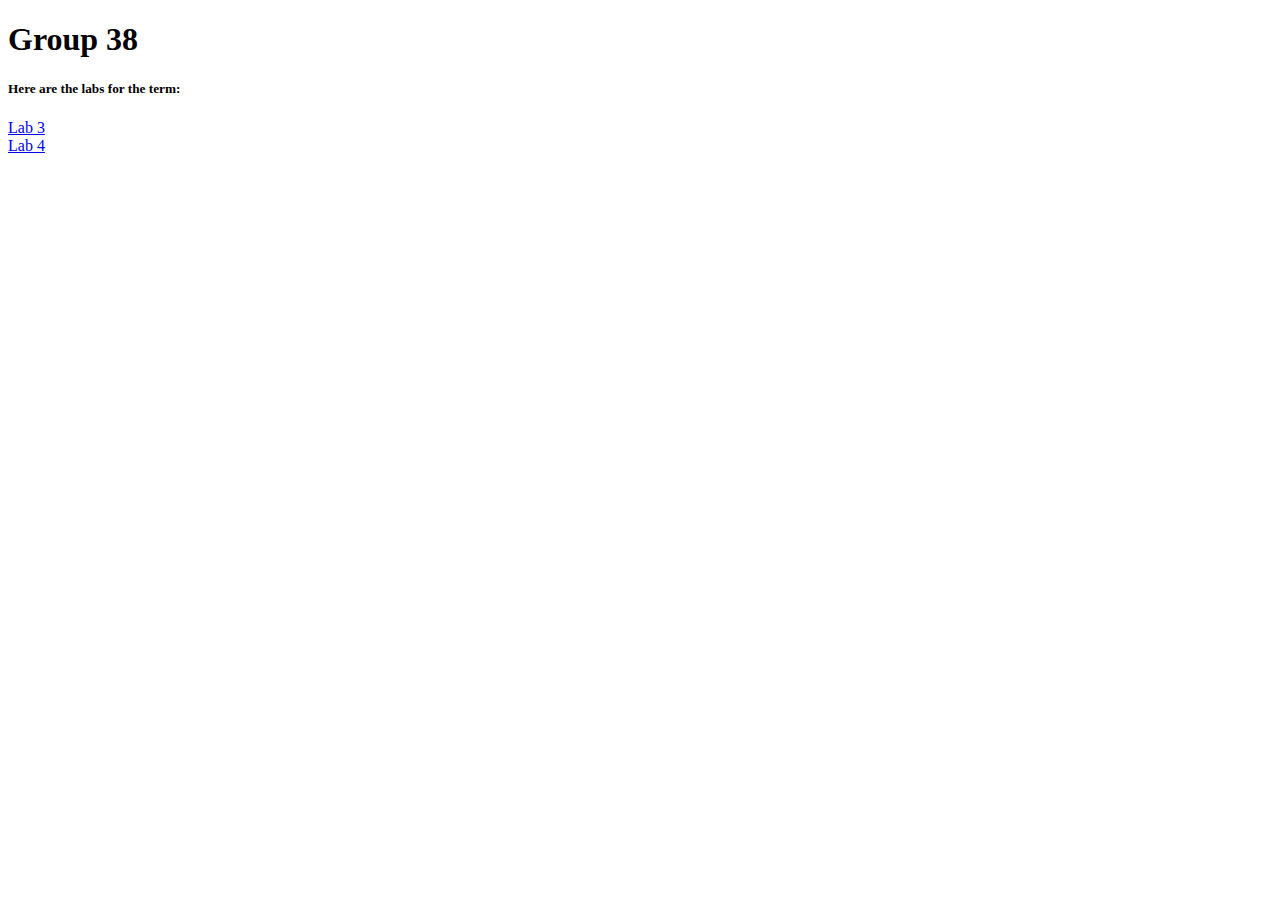
<file: index.html>
<!DOCTYPE html>
<html lang="en">
<head>
    <meta charset="UTF-8">
    <meta name="viewport" content="width=device-width, initial-scale=1.0">
    <title>Group 38 Labs</title>
</head>
<body>
    <header>
        <h1>
            Group 38
        </h1>
    </header>
    <h5>
        Here are the labs for the term:
    </h5>
    <div>
        <li>
            <a href="Lab 3/index.html">Lab 3</a>
        </li>
        <li>
            <a href="Lab 4/index.html">Lab 4</a>
        </li>
    </div>
</body>
</html>
</file>
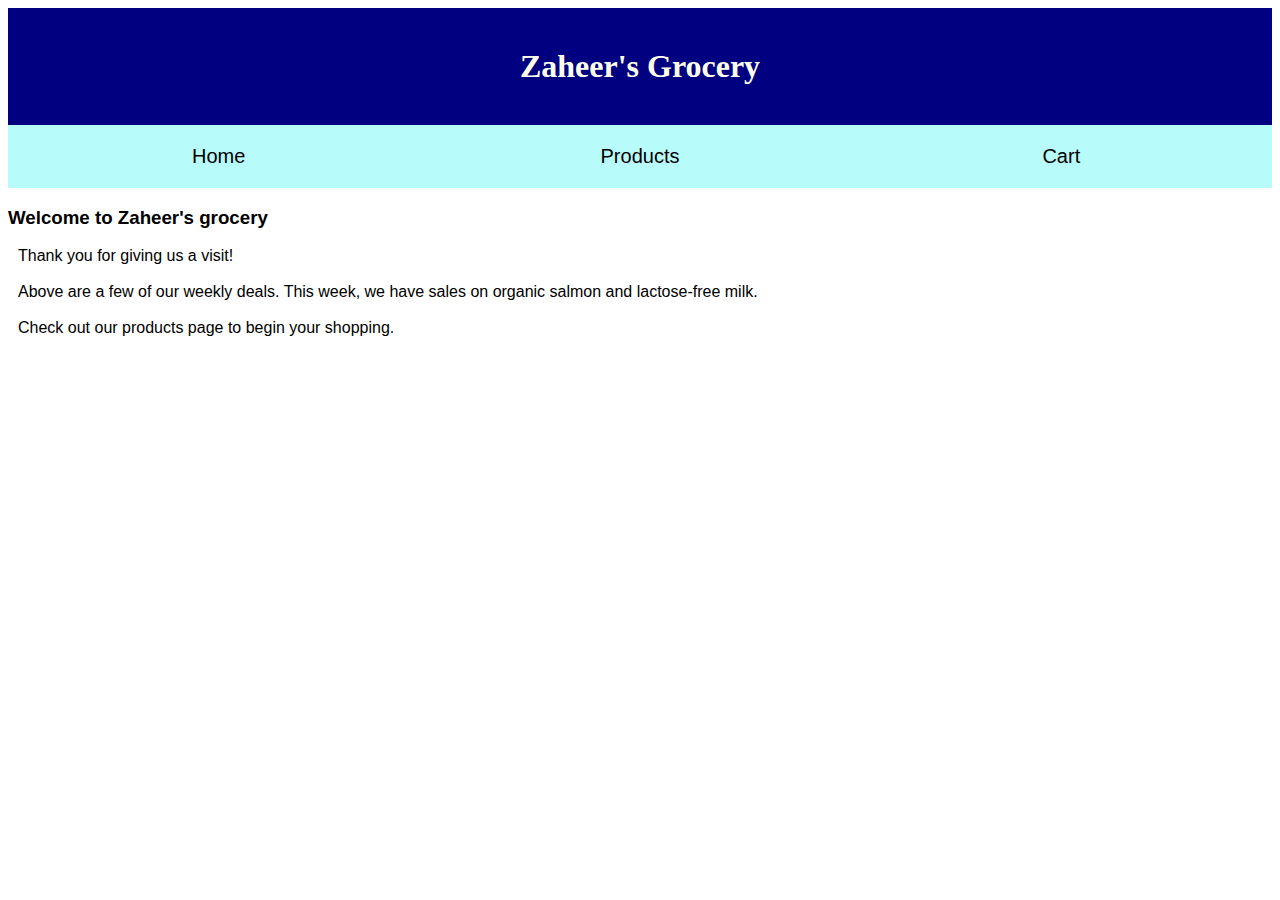
<file: Lab 3/index.html>
<!DOCTYPE html>
<html lang="en">
<head>
    <meta charset="UTF-8">
    <meta name="viewport" content="width=device-width, initial-scale=1.0">
    <title>Zaheer's Grocery</title>
    <link href="styles/style.css" rel="stylesheet" type="text/css">
</head>
<body>
    <header class = "headerclass">
        <h1>Zaheer's Grocery</h1>
    </header>
    <div class="tab">

            <button class="tablinks" onclick="openInfo(event, 'Home')">Home</button>
            <button class="tablinks" onclick="openInfo(event, 'Products')">Products</button>
            <button class="tablinks" onclick="openInfo(event, 'Cart')">Cart</button>
        

      </div>
      


      <div id = "Home" class="tabcontent">
        <h3 class="homeheading">
            Welcome to Zaheer's grocery
        </h3>
        <p class="phome">
            Thank you for giving us a visit!
            <br>
            <br>
            Above are a few of our weekly deals. This week, 
            we have sales on organic salmon and lactose-free milk.
            <br>
            <br>
            Check out our products page to begin your shopping.
        </p>
      </div>

      <div id = "Products" class="tabcontent">
        <div id="filters" class="filters">
            <div id = "restrictions" class="restrictions">
                <h4>Choose your dietary restrictions:</h4>
                <div class="checks">
                    <p>Gluten Free <input type="checkbox" id = "gf" onchange="populateListProductChoices('displayProduct')"></p>
                    <p>Vegetarian <input type="checkbox" id = "vg" onchange="populateListProductChoices('displayProduct')"></p>
                    <p>Organic <input type="checkbox" id="og" ></p>
                </div>

            </div>
            <div id = 'search' class="searchbox">
                <textarea name="search" id="textsearch" cols="30" rows="1" placeholder="search..."></textarea>
                <button class="searchbutton" onchange="">Search</button>
            </div>
            
        </div>
        <select id="dietSelect" name="dietSelect" onchange="populateListProductChoices(this.id, 'displayProduct')">
            <option value=""></option>
            <option value="Vegetarian" >Vegetarian</option>
            <option value="GlutenFree">Gluten-Free</option>
            <option value = "both">Vegetarian and Gluten-Free</option>
            <option value="None">None</option>
            </select>
        <p>We preselected products based on your restrictions.</p>
        Choose items to buy:
        <div id="displayProduct"></div>
        <button id="addCart" type="button" class="block" onclick="selectedItems()">
            Add selected items to cart.
        </button>
        <p>test</p>
      </div>

      <div id = "Cart" class="tabcontent">
        Test2
        <div id="displayCart"></div>
      </div>
      <script src="scripts/main.js"></script>
      <script>
        openInfo(event, 'Home')
      </script>
       <script>
        function getElements(){
          populateListProductChoices('dietSelect', 'displayProduct', 'isorganic')
        }
      </script>

      <script src="scripts/groceries.js"></script>
</body>
</html>
</file>
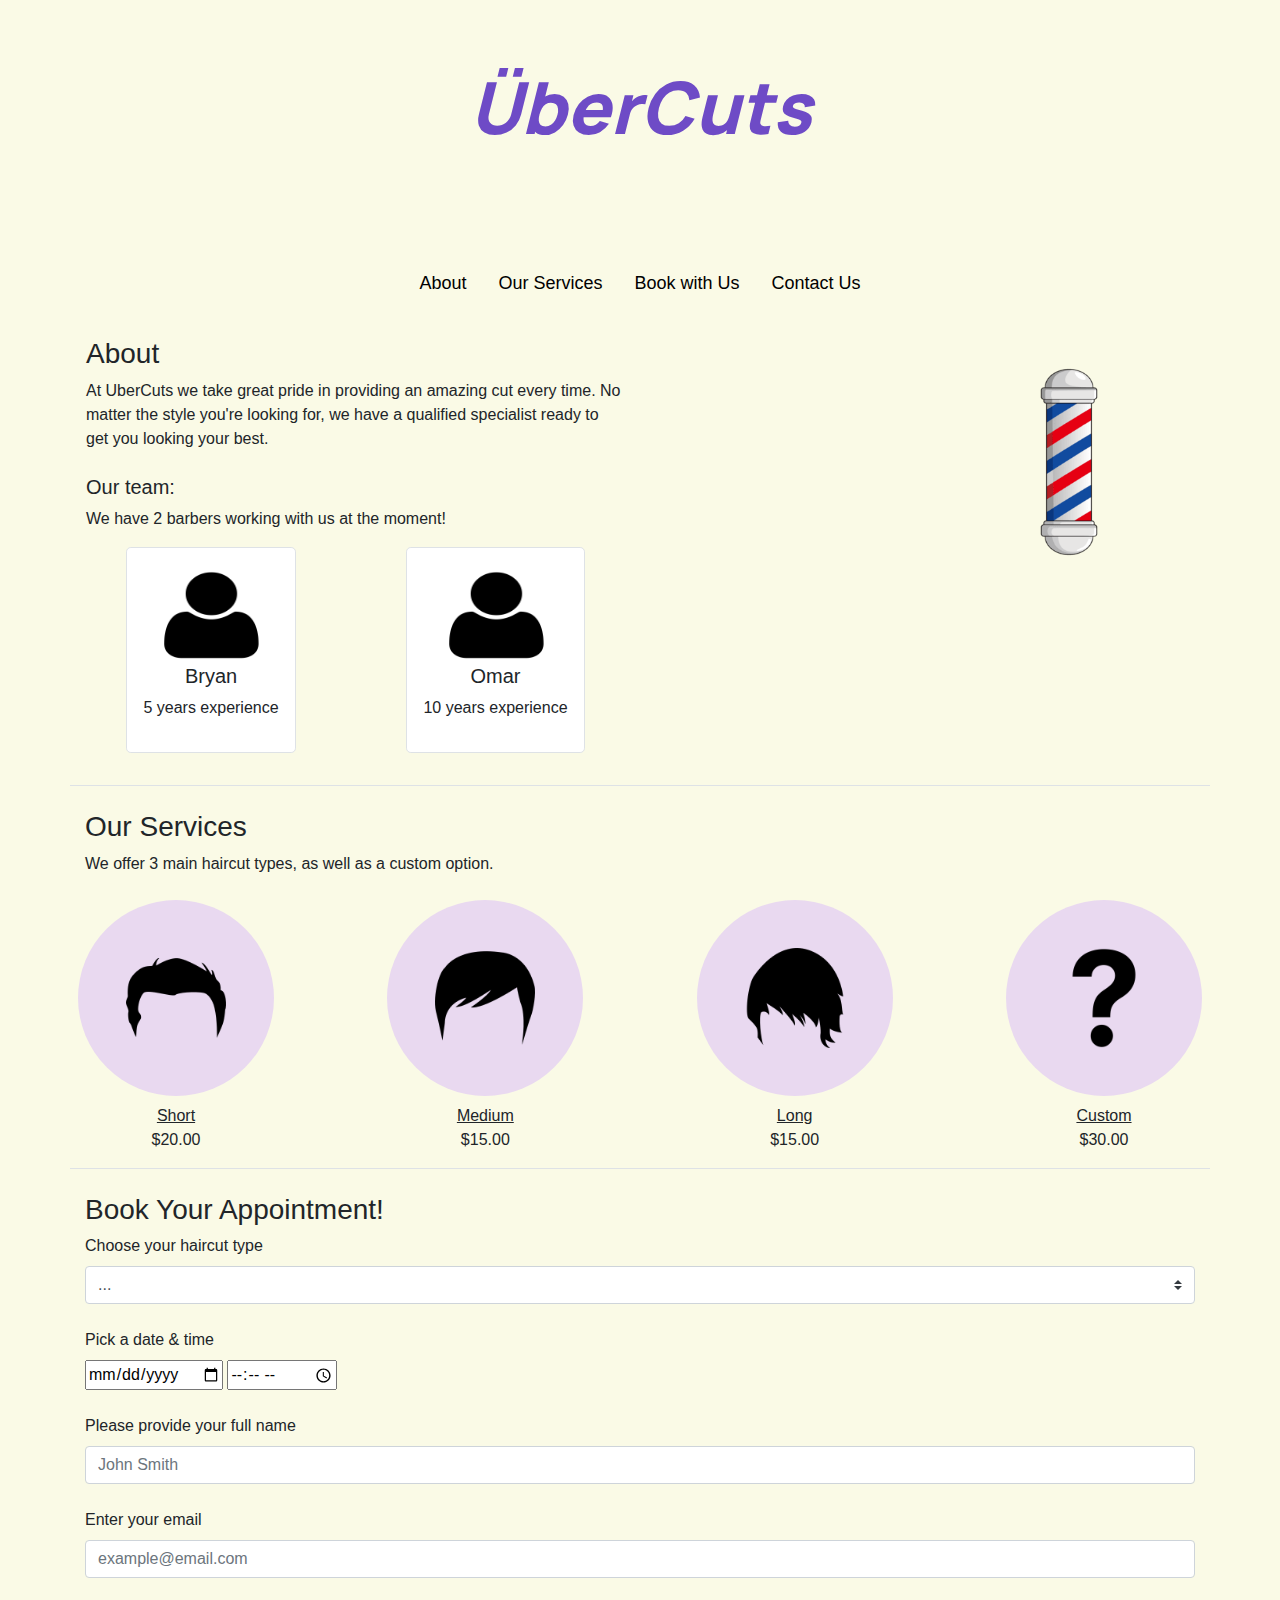
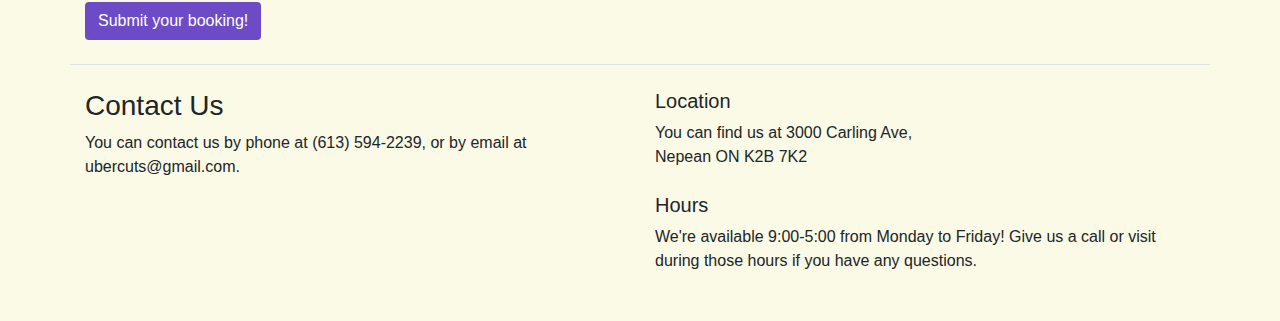
<file: Lab 4/index.html>
<!-- This file contains many elements adapted from the online tutoral -->
<!-- on Bootstrap 4 as found here: https://www.w3schools.com/bootstrap4/default.asp -->

<!-- Images source: -->
<!-- jule.jpg taken from https://www.freepik.com/premium-vector/cartoon-successful-hairdresser_3951066.htm -->
<!-- Erwind.jpb https://www.kijiji.ca/v-construction-trades-jobs/winnipeg/bicycle-mechanic/1499188319 -->

<!DOCTYPE html>
<html lang="en">

<!-- The head should contain an appropriate title for your site -->
<head>
    <title>UberCuts</title>
    <meta charset="UTF-8">
    <meta name="viewport" content="width=device-width, initial-scale=1">

    <!-- Style sheet (CSS) and JavaScript scripts necessary to use Bootstrap -->
    <link rel="stylesheet" href="https://maxcdn.bootstrapcdn.com/bootstrap/4.5.0/css/bootstrap.min.css">
    <script src="https://ajax.googleapis.com/ajax/libs/jquery/3.5.1/jquery.min.js"></script>
    <script src="https://cdnjs.cloudflare.com/ajax/libs/popper.js/1.16.0/umd/popper.min.js"></script>
    <script src="https://maxcdn.bootstrapcdn.com/bootstrap/4.5.0/js/bootstrap.min.js"></script>    
    <link rel="preconnect" href="https://fonts.googleapis.com">
    <link rel="preconnect" href="https://fonts.gstatic.com" crossorigin>
    <link href="https://fonts.googleapis.com/css2?family=Manrope:wght@200..800&display=swap" rel="stylesheet">
    <!-- Your own additional style sheet -->
    <link href="styles/style.css" rel="stylesheet" type="text/css">
</head>


<body class="background-clr">

    <!-- Medium size container, padding 3, margins 3, background dark, text is white -->
    <!-- Should show the name of your company with an image or logo -->
    <!-- Bootstrap has its own font for H1, H2, p, etc.  -->
    <!-- Look in BS4 Typography https://www.w3schools.com/bootstrap4/bootstrap_typography.asp -->
    <!-- Use your own CSS file to change those fonts if they do not correspond to your company's look -->
    <div class="background-clr">
        <div class="text-center jumbotron background-clr">
            <b>
                <em>
                    <p class="display-3 a">ÜberCuts</p>
                </em>
            </b>
            
        </div>
    
        <nav class="navbar navbar-expand-lg d-flex justify-content-center background-clr">
            <ul class="navbar-nav">
                <li class="nav-item pr-3 pl-3 navii">
                    <a href="#about" class="navtxt">About</a>
                </li>
                <li class="nav-item pr-3 pl-3 navii">
                    <a href="#services" class="navtxt">Our Services</a>
                </li>
                <li class="nav-item pr-3 pl-3 navii">
                    <a href="#booking" class="navtxt">Book with Us</a>
                </li>
                <li class="nav-item pr-3 pl-3 navii">
                    <a href="#contact" class="navtxt">Contact Us</a>
                </li>
            </ul>
        </nav>
    </div>
    
    <!-- Bootstrap contains a grid system you can explore https://www.w3schools.com/bootstrap4/bootstrap_grid_system.asp -->
    <!-- It can be useful for placement of information -->


    <!-- When you have messages to tell, remember that center align is not always the best choice -->
    <div class="container-md p-3 my-3 border-bottom mb-4">
        
        <div class="row">
            <div class="col-6">
                <h3 id="about"">About</h3>

                At UberCuts we take great pride in providing an amazing cut every time. No matter
                the style you're looking for, we have a qualified specialist ready to get you looking your
                best.
                <br>
                <br>
                <h5>Our team:</h5>
                We have 2 barbers working with us at the moment!
                <div class="row d-flex justify-content-center">
                    <div class="card rounded-lg border border-rounded p-3 my-3 mx-auto text-center">
                        <center>
                            <img src="images/icon.png" alt="" height="100" width="120">
                        </center>
                        
                        <h5>Bryan</h5>
                        <p>5 years experience</p>
                    </div>
                    <div class="card border rounded-lg border-rounded p-3 my-3 mx-auto text-center">
                        <center>
                            <img src="images/icon.png" alt="" height="100" width="120">
                        </center>
                        
                        <h5>Omar</h5>
                        <p>10 years experience</p>
                    </div>
                </div>
            </div>
            <div class="col-6">
                <div class="float-right ">
                    <img src="images/barberpole.png" class = ""alt="" height="250" width="250">
                </div>
                
            </div>
        </div>
    </div>


    <!-- Bootstrap has different types of tables https://www.w3schools.com/bootstrap4/bootstrap_tables.asp -->
    <!-- Might be (or not) useful to show some information to the user -->
    <div class="container-md border-bottom mb-4">
        <h3 id="services">Our Services</h2>
        <p>We offer 3 main haircut types, as well as a custom option.</p>            
        <div class="row d-flex justify-content-between">
            <div class="text-center">
                <div class="card-lg p-5 m-2 rounded-circle secondaryclr">
                    <img src="images/shorthair.png" alt="" height="100" width="100">
                </div>
                <u>
                    Short
                </u>
                <p>$20.00</p>
            </div>
            
            <div class="text-center">
                <div class="card-lg p-5 m-2 rounded-circle secondaryclr">
                    <img src="images/medhair.png" alt="" height="100" width="100">
                </div>
                <u>
                    Medium
                </u>
                <p>$15.00</p>
            </div>
            
            <div class="text-center">
                <div class="card-lg p-5 m-2 rounded-circle secondaryclr">
                    <img src="images/longhair.png" alt="" height="100" width="100">
                </div>
                <u>
                    Long
                </u>
                <p>$15.00</p>
            </div>
            
            <div class="text-center">
                <div class="card-lg p-5 m-2 rounded-circle secondaryclr">
                    <img src="images/qmark.png" alt="" width="100" height="100">
                </div>
                <u>
                    Custom
                </u>
                <p>$30.00</p>
            </div>
            

        </div>
    </div>



    <!-- Collapsible with multiple items - accordion -->
    <!-- https://www.w3schools.com/bootstrap4/bootstrap_collapse.asp -->
    <!-- As we want to do a vertical navigation better suited for mobile design, an accordion pattern -->
    <!-- could work well.  You can use other patterns too.  This is just an example. -->
    <div class="container-md border-bottom mb-4">
        <h3 id = "booking">Book Your Appointment!</h3>
        <div class="bookingform mb-4">
            <label>Choose your haircut type</label>
            <select class="custom-select mr-sm-2">
                <option selected>...</option>
                <option value="1">Short hair cut</option>
                <option value="2">Medium hair trim</option>
                <option value="3">Short hair trim</option>
                <option value="4">Custom cut</option>
            </select>
        </div>
        <div class="bookingform mb-4">
            <label>Pick a date & time</label>
            <div class="justify-content-between">
                <input type="date">
              <input type="time">
            </div>
            
        </div>
        <div class="bookingform mb-4">
            <label>Please provide your full name</label>
            <input type="text"class = "form-control" placeholder="John Smith">
        </div>
        <div class="bookingform mb-4">
            <label>Enter your email</label>
            <input type="email" class="form-control" placeholder="example@email.com">
        </div>
        <button class="btn btnclr mb-4">Submit your booking!</button>
       
    </div>


    <div class="container mb-5">
        
        <div class="row">
            <div class="col-6">
                <h3 id = "contact">Contact Us</h3>
                You can contact us by phone at (613) 594-2239,
                or by email at ubercuts@gmail.com.
                
            </div>
            <div class="col-6">
                <h5>Location</h5>
                You can find us at 3000 Carling Ave, 
                <br>
                Nepean ON 
       
                K2B 7K2

                <br>
                <br>
                <h5>Hours</h5>
                We're available 9:00-5:00 from Monday to Friday! 
                Give us a call or visit during those hours if you have any questions.
            </div>
        </div>
    </div>
</body>
</html>
</file>
<file: Lab 3/styles/style.css>
.tab {
    width: 100%;
    display: flex;
    justify-content: center;
    background-color: rgb(184, 251, 251);
}

.tablinks {
    flex: 1;
    text-align: center;
    outline: none;
    padding-left: 50px;
    padding-right: 50px;
    padding-top: 20px;
    padding-bottom: 20px;
    outline: none;
    border: none;
    background-color: inherit;
    font-size: 20px;
    height: 100%;
    float: left;
    
}

.tablinks:hover {
    background-color: rgb(125, 225, 225);
}


.headerclass {

    background-color: navy;
    color: ivory;
    display: flex;
    margin: 0px;
    width: 100%;
    text-align: center;
    justify-content: center;
}

h1 {
    margin-top: 40px;
    margin-bottom: 40px
}

.homeheading{
    font-family:'Trebuchet MS', 'Lucida Sans Unicode', 'Lucida Grande', 'Lucida Sans', Arial, sans-serif;
}

.phome {
    font-family:'Trebuchet MS', 'Lucida Sans Unicode', 'Lucida Grande', 'Lucida Sans', Arial, sans-serif;
   
}

.tabcontent {
    display: none;
}

#textsearch {
    resize: none;
    box-sizing: border-box;
    padding: 10px;
    margin: 10px;
}

.searchbox {
    display:inline-flex;
    text-align: center;
    background-color: skyblue;
    margin: 20px;
    border-radius: 10px;
}

.filters {
    align-items: center;
    text-align: center;
    width: 100%;
    background-color: lightgray;
}

.searchbutton {
    box-sizing: border-box;
    padding: 10px;
    margin: 10px;
    border-radius:10px;
    background-color: navy;
    color: ivory;
    border-color: navy;
    border-style: hidden;
    transition-duration: 0.5s;
}

.searchbutton:hover{
    background-color: blue;
    border-style: inset;
}

.restrictions {
    display: inline-flex;

}

.checks {
    display: inline-flex;
    margin: auto;
}

h4 {
    margin-right: 10px;
}
p {
    margin: auto;
    margin-left: 10px;
    margin-right: 10px;
}
</file>
<file: Lab 4/styles/style.css>
/* Style sheet
   color picker www.w3schools.com/colors/colors_picker.asp
*/

/* Bootstrap default font-family is Helvetica Neue */
h1 {
    font-family: "Times New Roman", Times, serif;
    text-shadow: 3px 3px 1px black;
    
  }

  p.a {
    font-family: "Manrope", sans-serif;
    font-weight: 800;
    color: rgb(110, 75, 198);
  }

.background-clr{
    background-color: rgb(250, 250, 230);
}

.navtxt {
    font-size: large;
    color: black;
    transition-duration: 1s;
}
.navtxt:hover {
    text-decoration: none;
    color: ivory;

}

.navii {
    background-color: rgb(250, 250, 230);
    transition-duration: 1s;
}

.navii:hover {
    background-color: rgb(158, 135, 216);
    color: ivory;
}

.secondaryclr {
    background-color: rgb(233, 217, 240);
}

.btnclr {
    background-color: rgb(110, 75, 198);
    color: ivory;
    transition-duration: 0.25s;
}

.btnclr:hover{ 
    background-color: rgb(68, 45, 128);
    color: ivory;

}

.btnclr:active, .btnclr:focus, .btnclr:active:focus{
    background-color: rgb(47, 31, 87);
    color:ivory;
}
</file>
